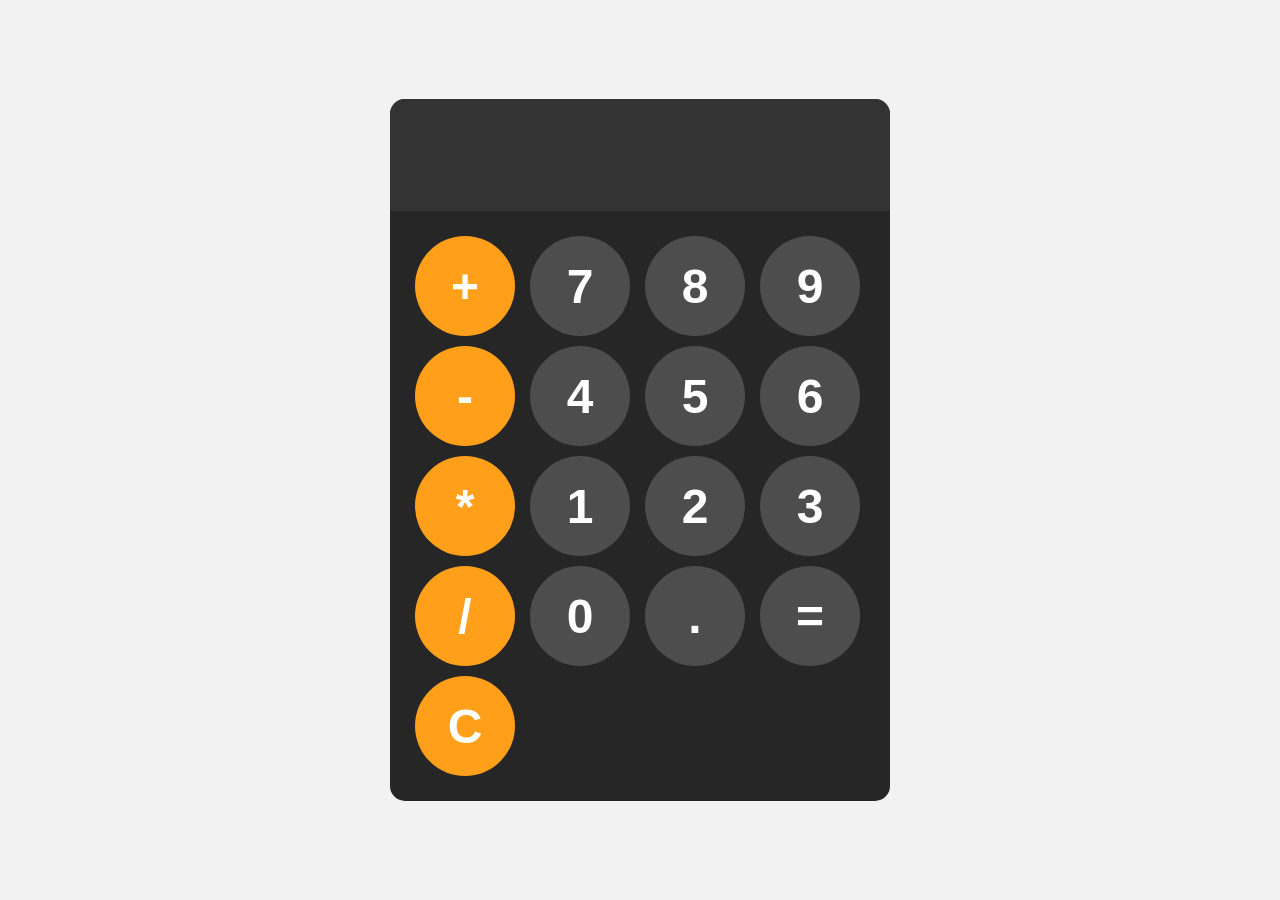
<file: tugas-js/index.html>
<!DOCTYPE html>
<html lang="en">
<head>
    <meta charset="UTF-8">
    <meta name="viewport" content="width=device-width, initial-scale=1.0">
    <title>kalkulator</title>
    <link rel="stylesheet" href="style.css">
</head>
<body>

    <div id="calculator">
        <input id="display" readonly>
        <div id="keys">
            <button onclick="appendToDisplay('+')" class="operator-btn">+</button>
            <button onclick="appendToDisplay('7')">7</button>
            <button onclick="appendToDisplay('8')">8</button>
            <button onclick="appendToDisplay('9')">9</button>
            <button onclick="appendToDisplay('-')" class="operator-btn">-</button>
            <button onclick="appendToDisplay('4')">4</button>
            <button onclick="appendToDisplay('5')">5</button>
            <button onclick="appendToDisplay('6')">6</button>
            <button onclick="appendToDisplay('*')" class="operator-btn">*</button>
            <button onclick="appendToDisplay('1')">1</button>
            <button onclick="appendToDisplay('2')">2</button>
            <button onclick="appendToDisplay('3')">3</button>
            <button onclick="appendToDisplay('/')" class="operator-btn">/</button>
            <button onclick="appendToDisplay('0')">0</button>
            <button onclick="appendToDisplay('.')">.</button>
            <button onclick="calculate()">=</button>
            <button onclick="clearDisplay()" class="operator-btn">C</button>
        </div>
    </div>
    
    <script src="index.js"></script>
</body>
</html>
</file>
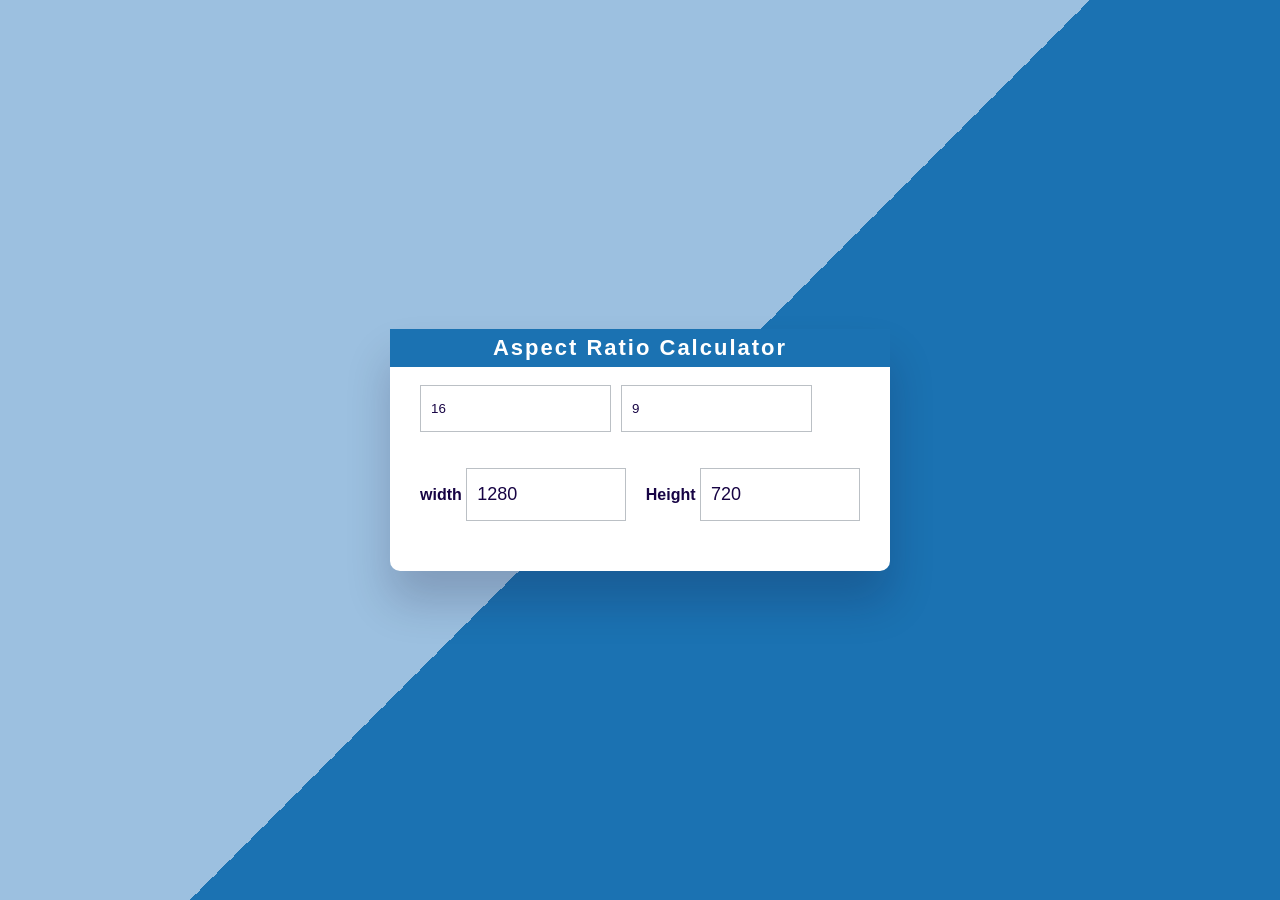
<file: tugas-js2/index.html>
<!DOCTYPE html>
<html lang="en">
<head>
    <meta charset="UTF-8">
    <meta name="viewport" content="width=device-width, initial-scale=1.0">
    <meta http-equiv="X-UA-Compatible" content="ie=edge">
    <link rel="stylesheet" href="style.css">
    <title>Document</title>
</head>
<body>
    <div class="container">
        <h2>Aspect Ratio Calculator</h2><br>

        <!-- ratio input box -->
        <div class="wrapper-1">
            <br>
            <input type="number" id="ratio-width" value="16">
            <input type="number" id="ratio-height" value="9">
        </div> <br><br>
        <div class="box">
            <div class="wrapper-2">
                <label for="width">width</label>
                <input type="number" id="width" value="1280">
            </div>
            <br>
            <div class="wrapper-2">
                <label for="width">Height</label>
                <input type="number" id="Height" value="720">
            </div>
        </div>
    </div>

    <script src="main.js"></script>
</body>
</html>
</file>
<file: tugas-js/style.css>
body{
    margin: 0;
    display: flex;
    justify-content: center;
    align-items: center;
    height: 100vh;
    background-color: hsl(0, 0%, 95%);
}
#calculator{
    font-family: Arial, sans-serif;
    background-color: hsl(0, 0%, 15%);
    border-radius: 15px;
    max-width: 500px;
    overflow: hidden;
}
#display{
    width: 100%;
    padding: 10px;
    font-size: 5rem;
    text-align: left;
    border: none;
    background-color: hsl(0, 0%, 20%);
    color: white;
}
#keys{
    display: grid;
    grid-template-columns: repeat(4, 1fr);
    gap: 10px;
    padding: 25px;
}
button{
    width: 100px;
    height: 100px;
    border-radius: 50px;
    border: none;
    background-color: hsl(0, 0%, 30%);
    color: white;
    font-size: 3rem;
    font-weight: bold;
    cursor: pointer;
}
button:hover{
    background-color: hsl(0, 0%, 40%);
}
button:active{
    background-color: hsl(0, 0%, 50%);
}
.operator-btn{
    background-color: hsl(35, 100%, 55%);
}
.operator-btn:hover{
    background-color: hsl(35, 100%, 65%);
}
.operator-btn:active{
    background-color: hsl(35, 100%, 75%);
}
</file>
<file: tugas-js2/style.css>
*{
    padding: 0;
    margin: 0;
    box-sizing: border-box;
    font-family: sans-serif;
}
body{
    height: 100vh;
    background: linear-gradient(135deg, #9cc0e0 50%, #1b72b2 50%);
}
.container{
    width: 500px;
    background: white;
    padding: 50px 30px;
    position: absolute;
    top: 50%;
    left: 50%;
    transform: translate(-50%, -50%);
    border-radius: 10px;
    box-shadow: 0 30px 45px rgba(18,8,39,0.2);
}
h2{
    text-align: center;
    font-size: 22px;
    margin-top: -50px;
    background: #1b72b2;
    margin-right: -30px;
    margin-left: -30px;
    color: white;
    font-weight: 600;
    letter-spacing: 2px;
    padding: 6px;
}
.wrapper-1{
    width: 130px;
    font-size: 30px;
    font-weight: 600;
    display: flex;
    justify-content: space-between;
}
.wrapper-1 input:last-child{
    margin-left: 10px;
}
input{
    padding: 15px 10px;
    border: 1px solid #bbc0c5;
    color: #170444;
    outline: none;
}
input:focus{
    border: 2px solid #895cf3;
}
.box{
    display: flex;
    justify-content: space-between;
}
.wrapper-2 input,
.wrapper-3 input{
    width: 100%;
    width: 160px;
    font-size: 18px;
}
label{
    color: #170444;
    font-weight: 600;
    letter-spacing: 0.6;
}
</file>
